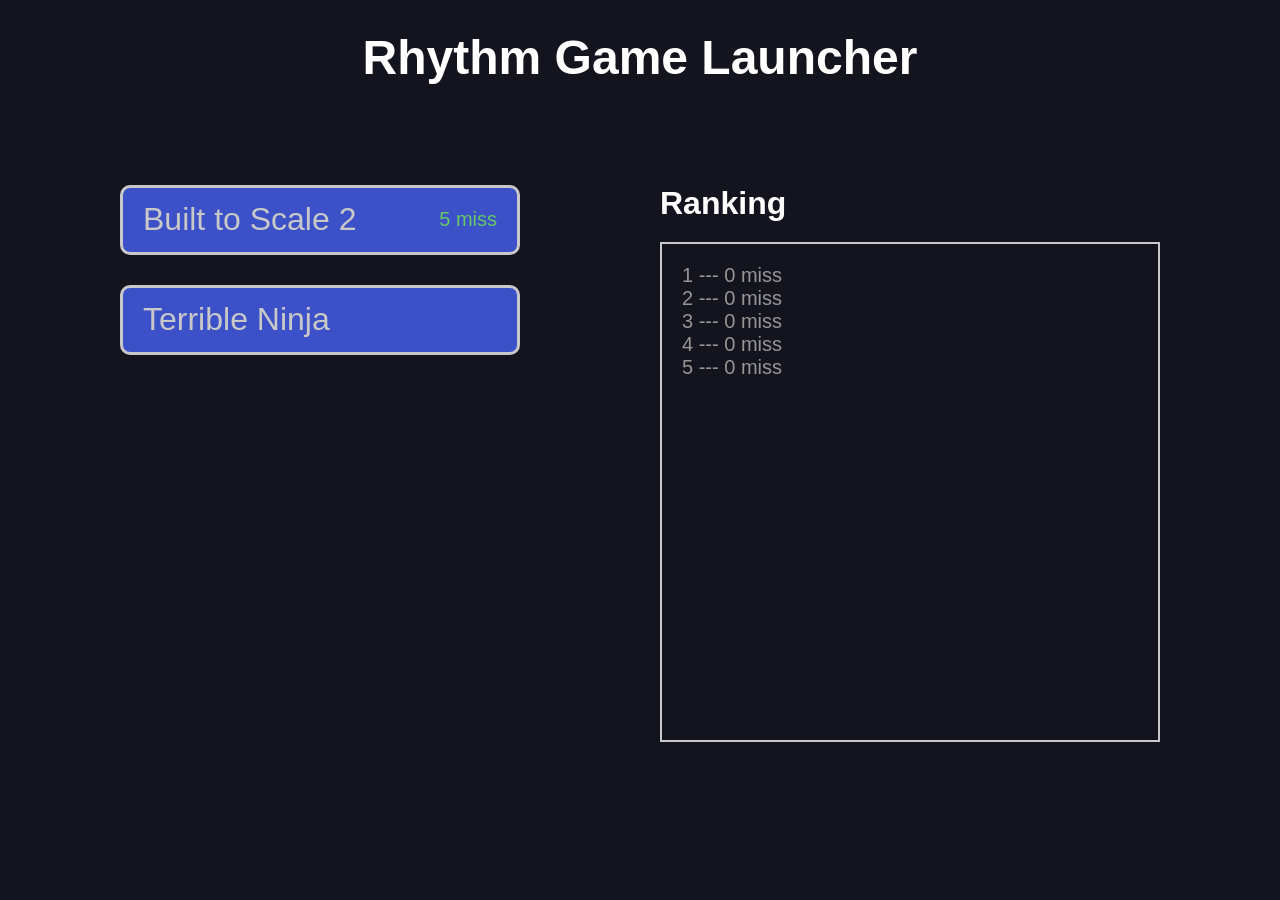
<file: Start_screen/index.html>
<!DOCTYPE html>
<html lang="ja">

<head>
    <meta charset="UTF-8">
    <meta name="viewport" content="width=device-width, initial-scale=1.0">

    <title>Rhythm Game Launcher</title>

    <link rel="stylesheet" href="style.css">
</head>

<body>

<div class="launcher">

    <h1>Rhythm Game Launcher</h1>

    <div class="content">

        <div class="games">

            <button
                class="game-button"
                onclick="openGame('Built_to_Scale2')">

                <span class="game-name">
                    Built to Scale 2
                </span>

                <span
                    id="built-record"
                    class="record">
                </span>

            </button>

            <button
                class="game-button"
                onclick="showComingSoon('Terrible Ninja')">

                <span class="game-name">
                    Terrible Ninja
                </span>

            </button>

        </div>

        <div class="ranking">

            <h2>Ranking</h2>

            <div class="ranking-box">

                <div class="ranking-item">
                    <span class="rank">1</span>
                    <span class="player">---</span>
                    <span class="score">0 miss</span>
                </div>

                <div class="ranking-item">
                    <span class="rank">2</span>
                    <span class="player">---</span>
                    <span class="score">0 miss</span>
                </div>

                <div class="ranking-item">
                    <span class="rank">3</span>
                    <span class="player">---</span>
                    <span class="score">0 miss</span>
                </div>

                <div class="ranking-item">
                    <span class="rank">4</span>
                    <span class="player">---</span>
                    <span class="score">0 miss</span>
                </div>

                <div class="ranking-item">
                    <span class="rank">5</span>
                    <span class="player">---</span>
                    <span class="score">0 miss</span>
                </div>

            </div>

        </div>

    </div>

</div>


<div
    id="overlay"
    class="overlay">

    <div
        id="coming-message"
        class="coming-message">
    </div>

</div>


<script src="script.js"></script>

</body>
</html>
</file>
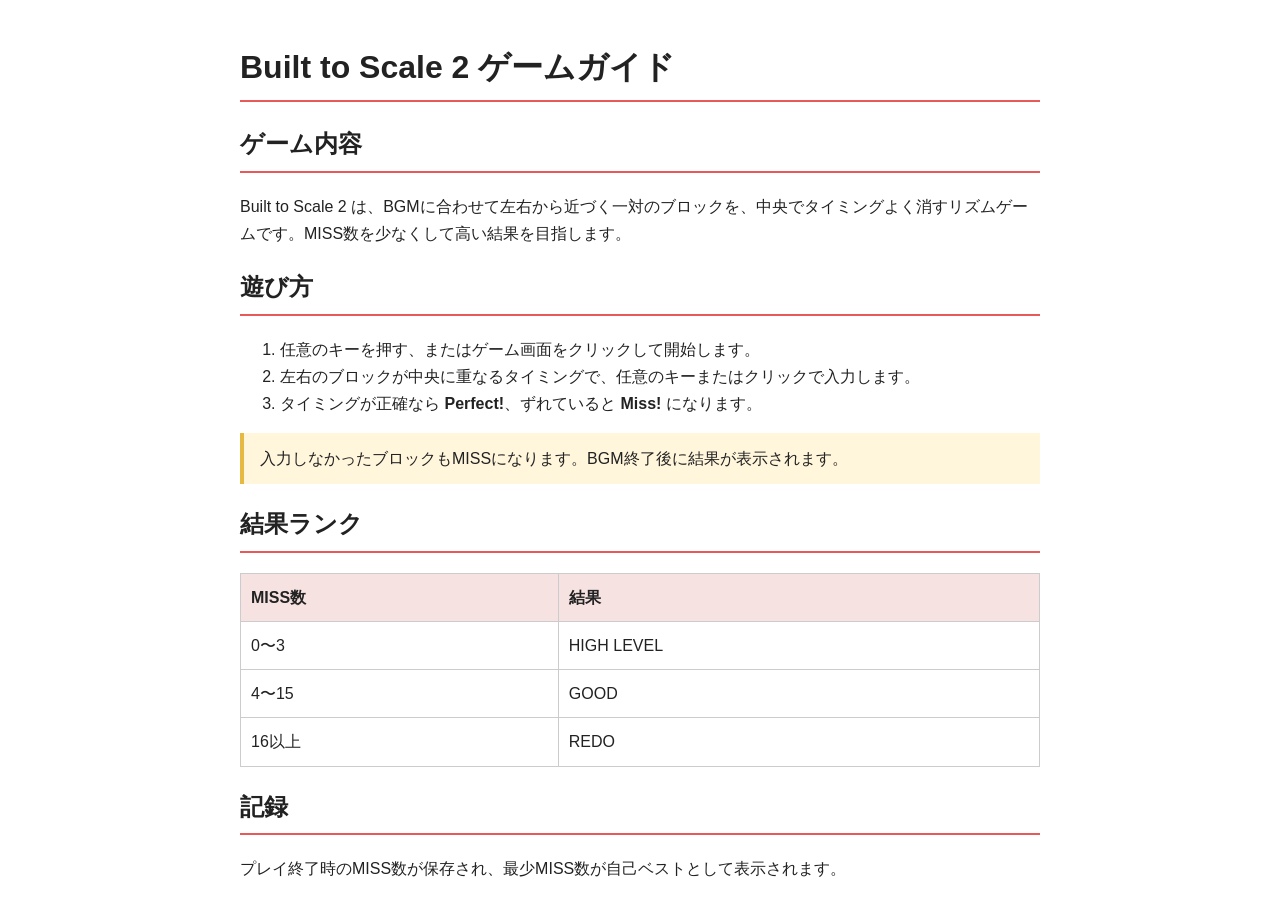
<file: docs/built_to_scale2.html>
<!DOCTYPE html>
<html lang="ja">
<head>
  <meta charset="UTF-8">
  <meta name="viewport" content="width=device-width, initial-scale=1.0">
  <title>Built to Scale 2 - ゲームガイド</title>
  <style>
    body { max-width: 800px; margin: 40px auto; padding: 0 20px; font-family: sans-serif; line-height: 1.7; color: #222; }
    h1, h2 { border-bottom: 2px solid #e85a5a; padding-bottom: 6px; }
    table { border-collapse: collapse; width: 100%; }
    th, td { border: 1px solid #ccc; padding: 10px; text-align: left; }
    th { background: #f7e2e2; }
    .note { background: #fff6dc; padding: 12px 16px; border-left: 4px solid #e6b942; }
  </style>
</head>
<body>
  <h1>Built to Scale 2 ゲームガイド</h1>

  <h2>ゲーム内容</h2>
  <p>Built to Scale 2 は、BGMに合わせて左右から近づく一対のブロックを、中央でタイミングよく消すリズムゲームです。MISS数を少なくして高い結果を目指します。</p>

  <h2>遊び方</h2>
  <ol>
    <li>任意のキーを押す、またはゲーム画面をクリックして開始します。</li>
    <li>左右のブロックが中央に重なるタイミングで、任意のキーまたはクリックで入力します。</li>
    <li>タイミングが正確なら <strong>Perfect!</strong>、ずれていると <strong>Miss!</strong> になります。</li>
  </ol>

  <div class="note">入力しなかったブロックもMISSになります。BGM終了後に結果が表示されます。</div>

  <h2>結果ランク</h2>
  <table>
    <thead><tr><th>MISS数</th><th>結果</th></tr></thead>
    <tbody>
      <tr><td>0〜3</td><td>HIGH LEVEL</td></tr>
      <tr><td>4〜15</td><td>GOOD</td></tr>
      <tr><td>16以上</td><td>REDO</td></tr>
    </tbody>
  </table>

  <h2>記録</h2>
  <p>プレイ終了時のMISS数が保存され、最少MISS数が自己ベストとして表示されます。</p>
</body>
</html>
</file>
<file: Start_screen/style.css>
* {
    box-sizing: border-box;
}

body {
    margin: 0;

    background: rgb(20, 20, 30);

    color: white;

    font-family:
        "Meiryo",
        "Yu Gothic",
        sans-serif;

    overflow-x: hidden;
}


/* ==========================================
   全体
   ========================================== */

.launcher {
    width: 100%;
    max-width: 1200px;
    min-height: 100vh;
    margin: 0 auto;
    padding: 30px;
}


/* ==========================================
   タイトル
   ========================================== */

h1 {

    margin: 0;

    text-align: center;

    font-size: 48px;
    font-weight: bold;

    color: rgb(255, 255, 255);
}


/* ==========================================
   左右のコンテンツ
   ========================================== */

.content {

    display: flex;

    justify-content: space-between;

    margin-top: 100px;

    padding: 0 50px;
}


/* ==========================================
   ゲーム一覧
   ========================================== */

.games {

    width: 450px;
}


/* ==========================================
   ゲームボタン
   ========================================== */

.game-button {

    position: relative;

    display: block;

    width: 400px;
    height: 70px;

    margin-bottom: 30px;

    padding: 0 20px;

    border: 3px solid rgb(200, 200, 200);

    border-radius: 10px;

    background: rgb(60, 80, 200);

    color: rgb(200, 200, 200);

    font-family:
        "Meiryo",
        "Yu Gothic",
        sans-serif;

    font-size: 32px;

    text-align: left;

    cursor: pointer;

    transition:
        background-color 0.1s,
        color 0.1s,
        border-color 0.1s;
}


/* ホバー */

.game-button:hover {

    background: rgb(100, 120, 255);

    border-color: rgb(255, 255, 100);

    color: rgb(255, 255, 100);
}


/* ゲーム名 */

.game-name {

    position: absolute;

    left: 20px;
    top: 13px;
}


/* 最高記録 */

.record {

    position: absolute;

    right: 20px;
    top: 20px;

    font-size: 20px;

    color: rgb(100, 200, 100);
}


/* ==========================================
   Ranking
   ========================================== */

.ranking {

    width: 500px;
}


.ranking h2 {

    margin: 0 0 20px 0;

    font-size: 32px;

    color: rgb(255, 255, 255);
}


.ranking-box {

    width: 500px;
    height: 500px;

    border: 2px solid rgb(200, 200, 200);

    padding: 20px;

    color: rgb(150, 150, 150);

    font-size: 20px;
}


/* ==========================================
   作成中オーバーレイ
   ========================================== */

.overlay {

    position: fixed;

    inset: 0;

    display: none;

    align-items: center;
    justify-content: center;

    background: rgba(0, 0, 0, 0.78);

    z-index: 1000;
}


.overlay.show {

    display: flex;
}


.coming-message {

    color: rgb(255, 100, 100);

    font-size: 48px;

    text-align: center;
}


/* ==========================================
   スマホ対応
   ========================================== */

@media (max-width: 900px) {

    .launcher {
        width: 100%;
        min-height: 100vh;
        padding: 20px 15px;
    }

    h1 {
        font-size: 32px;
        margin-bottom: 30px;
    }

    .content {
        display: flex;
        flex-direction: column;
        align-items: center;
        margin-top: 20px;
        padding: 0;
    }

    .games {
        width: 100%;
        max-width: 500px;
    }

    .game-button {
        width: 100%;
        height: 65px;
        margin-bottom: 20px;
        font-size: 24px;
    }

    .game-name {
        left: 15px;
        top: 15px;
    }

    .record {
        right: 15px;
        top: 20px;
        font-size: 16px;
    }

    .ranking {
        width: 100%;
        max-width: 500px;
        margin-top: 30px;
    }

    .ranking h2 {
        font-size: 26px;
    }

    .ranking-box {
        width: 100%;
        height: 300px;
        padding: 15px;
        font-size: 16px;
    }

    .coming-message {
        font-size: 28px;
        padding: 20px;
    }
.ranking-item {
    display: flex;
    align-items: center;

    width: 100%;
    height: 65px;

    margin-bottom: 10px;
    padding: 0 15px;

    border-radius: 8px;

    background: rgb(35, 35, 50);

    font-size: 22px;
    }

    .rank {
        width: 45px;

        font-size: 26px;
        font-weight: bold;

        text-align: center;
    }

    .player {
        flex: 1;

        margin-left: 15px;
    }

    .score {
        font-size: 18px;

        color: rgb(100, 200, 100);
    }
}
</file>
